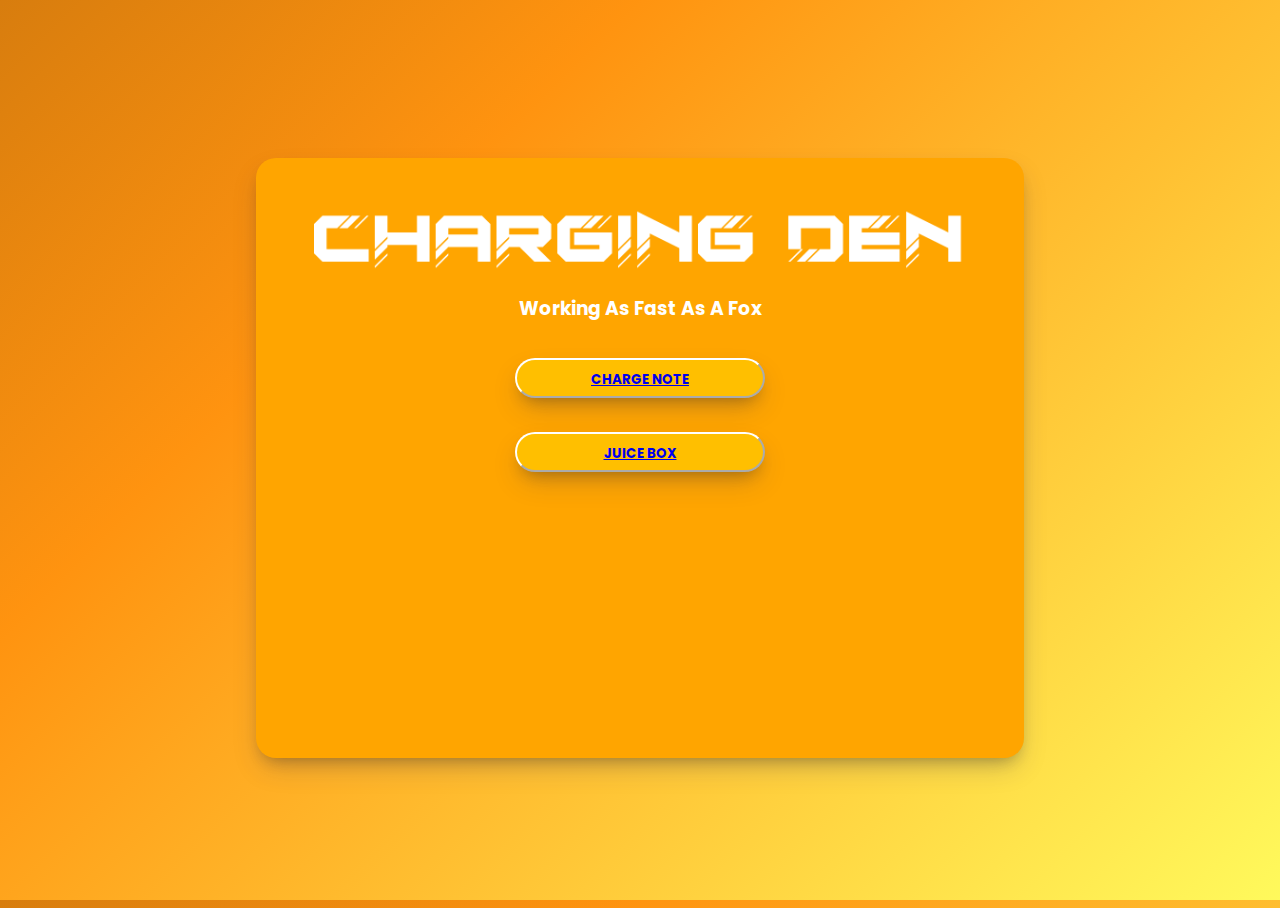
<file: index.html>
<!DOCTYPE html>
<html lang="en">
<head>
    <meta charset="UTF-8">
    <meta http-equiv="X-UA-Compatible" content="IE=edge">
    <meta name="viewport" content="width=device-width, initial-scale=1.0">
    <link rel="preconnect" href="https://fonts.googleapis.com">
    <link rel="preconnect" href="https://fonts.gstatic.com" crossorigin>
    <link href="https://fonts.googleapis.com/css2?family=Poppins:wght@400;700&display=swap" rel="stylesheet">
    <link rel="stylesheet" href="./ChargeNote.css">
    <link rel="icon" type="image/x-icon" href="//theme.zdassets.com/theme_assets/2366689/65ce14aa1bfe3e396438087efb68f4e603430da0.png">
    
    <title>Charging Den</title>
</head>
<body>

    <div class="container">
        <header id="intro" class="center">
            <img src="Assets/ChargeDen.png" width="500">
            <h3 style="color: rgb(255, 255, 255); margin: 2% 0 0 0;">Working As Fast As A Fox</h3>
        <Div>
            <button style="margin: 5% 0 0 0;">
            <a href="./Src/ChargeNote.html">Charge Note</a>
            </button>
        </Div>
        <div>
            <button style="margin: 5% 0 0 0;">
                <a href="./Src/JuiceBox.html">Juice Box</a>
                </button>
        </div>
        </header>
    
    
    <!-- JS Script inclusion -->
    <script src="./ChargeNote.js"></script>
</body>
</html>
</file>
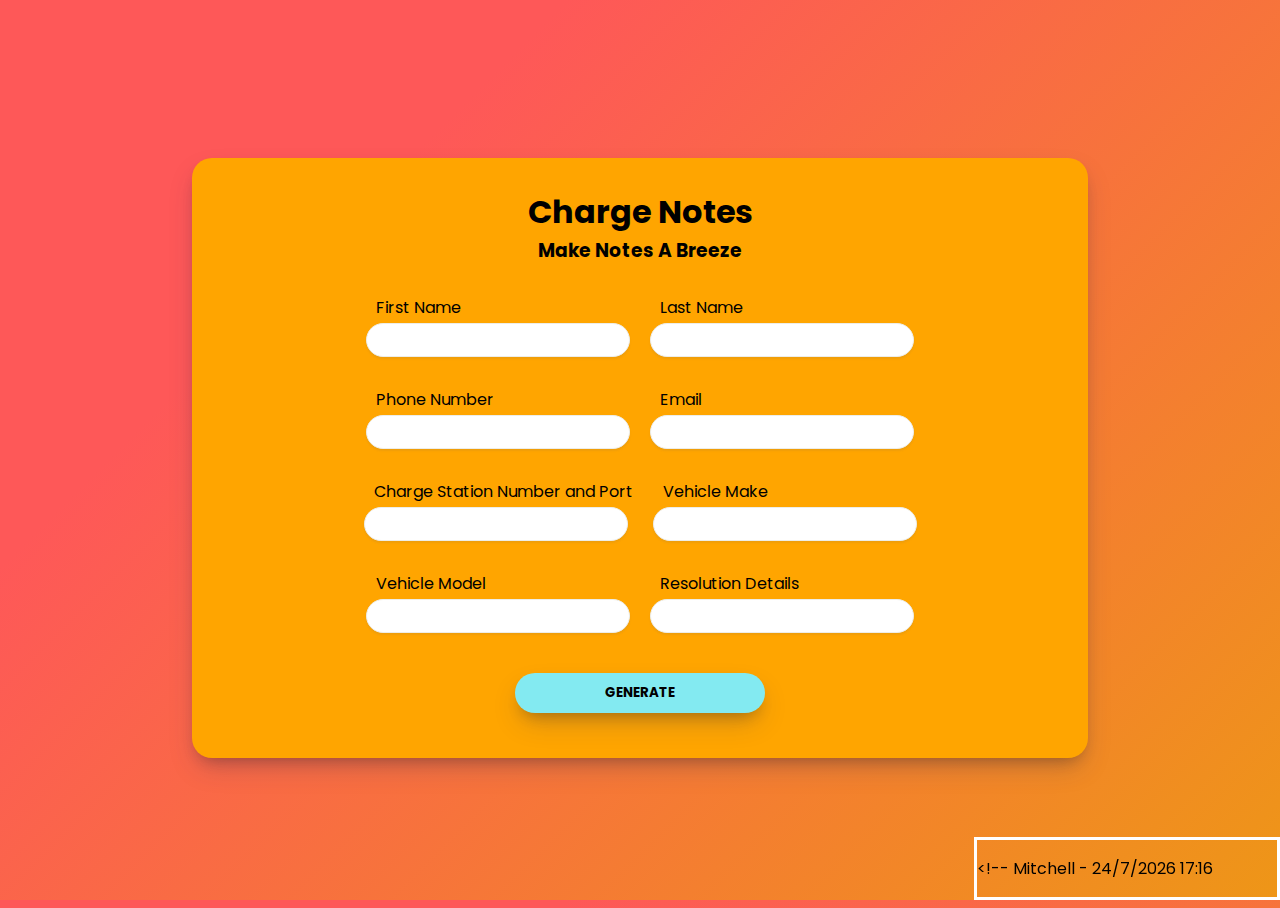
<file: Src/Index.html>
<!DOCTYPE html>
<html lang="en">
<head>
    <meta charset="UTF-8">
    <meta http-equiv="X-UA-Compatible" content="IE=edge">
    <meta name="viewport" content="width=device-width, initial-scale=1.0">
    <link rel="preconnect" href="https://fonts.googleapis.com">
    <link rel="preconnect" href="https://fonts.gstatic.com" crossorigin>
    <link href="https://fonts.googleapis.com/css2?family=Poppins:wght@400;700&display=swap" rel="stylesheet">
    <link rel="stylesheet" href="./ChargeNote.css">
    <link rel="icon" type="image" href="/favicon.ico">
    
    <title>Charge Notes</title>
</head>
<body>
    <div class="container">
        <header id="intro" class="center">
            <h1 >Charge Notes</h1>
            <h3>Make Notes A Breeze</h3>
        </header>

        <main>
            <!-- Charge Notes Form Input Area -->
            <form id="chargenote-form" name="chargenote-form" onsubmit="submitchargenote(event)">
                <section id="chargenote-inputs">
                    <div class="input-group">
                        <label for="Fname">First Name</label>
                        <input type="text" id="Fname" name="Fname" required>
                    </div>
        
                    <div class="input-group">
                        <label for="Lname">Last Name</label>
                        <input type="text" id="Lname" name="Lname" required>
                    </div>
        
                    <div class="input-group">
                        <label for="PH">Phone Number</label>
                        <input type="text" id="PH" name="PH" required>
                    </div>
                    
                    <div class="input-group">
                        <label for="Email">Email</label>
                        <input type="text" id="Email" name="Email">
                    </div>
        
                    <div class="input-group">
                        <label for="Station">Charge Station Number and Port</label>
                        <input type="text" id="Station" name="Station" required>
                    </div>
        
                    <div class="input-group">
                        <label for="Cmake">Vehicle Make</label>
                        <input type="text" id="Cmake" name="Cmake" required>
                    </div>
        
                    <div class="input-group">
                        <label for="Cmod">Vehicle Model</label>
                        <input type="text" id="Cmod" name="Cmod" required>
                    </div>
                    
                    <div class="input-group">
                        <label for="Res">Resolution Details</label>
                        <input type="text" id="Res" name="Res" required>
                    </div>
        
                </section>
                <section id="chargenote-submit">
                    <button type="submit">
                        Generate
                    </button>
                </section>
            </form>
	<div class="fixed"><p id="p1"></p></div>

            <section id="completed-chargenote" class="hide"></section>
        </main>
    </div>
    
    
    <!-- JS Script inclusion -->
    <script src="./ChargeNote.js"></script>
</body>
</html>
</file>
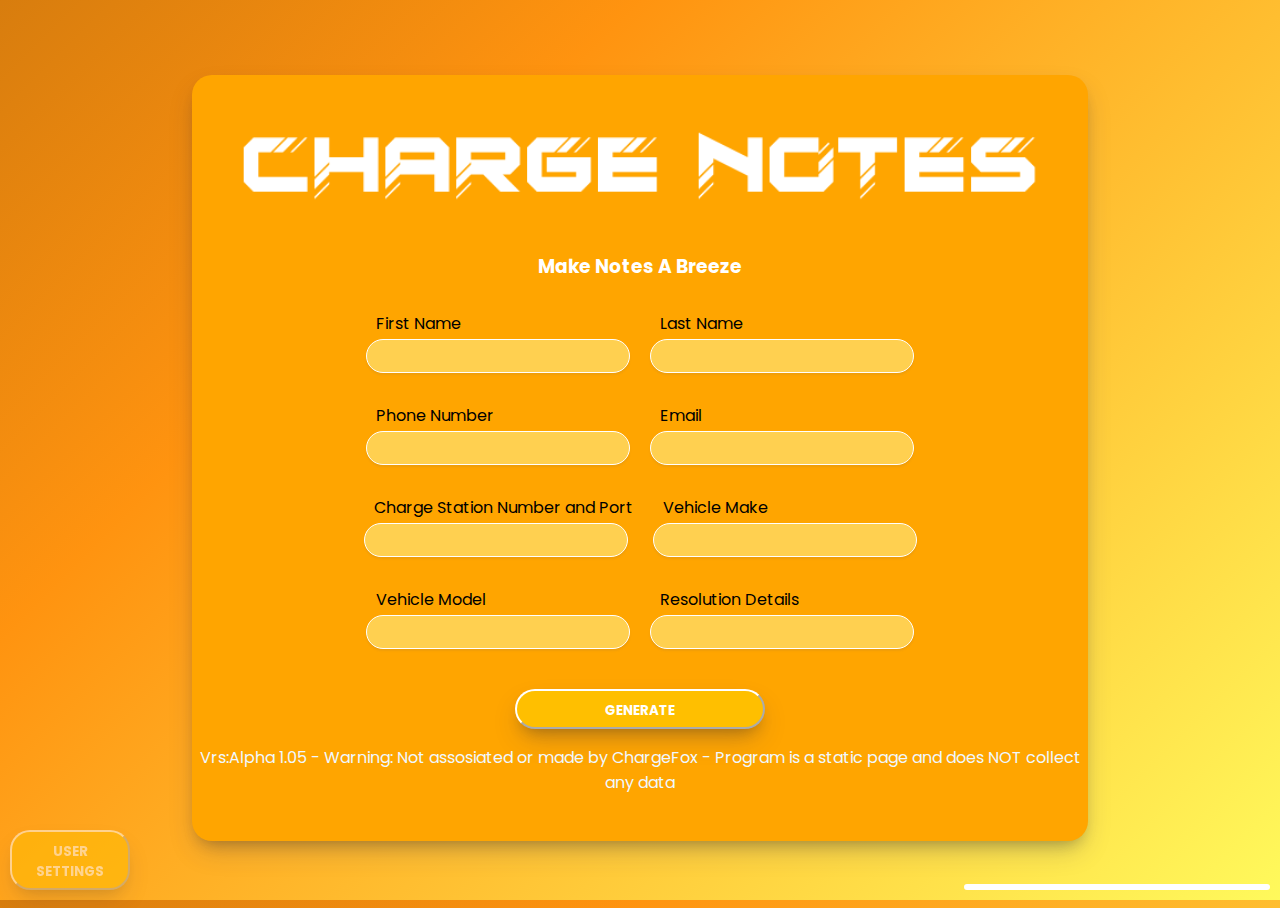
<file: ChargeNote.html>
<!DOCTYPE html>
<html lang="en">
<head>
    <meta charset="UTF-8">
    <meta http-equiv="X-UA-Compatible" content="IE=edge">
    <meta name="viewport" content="width=device-width, initial-scale=1.0">
    <link rel="preconnect" href="https://fonts.googleapis.com">
    <link rel="preconnect" href="https://fonts.gstatic.com" crossorigin>
    <link href="https://fonts.googleapis.com/css2?family=Poppins:wght@400;700&display=swap" rel="stylesheet">
    <link rel="stylesheet" href="./ChargeNote.css">
    <link rel="icon" type="image/x-icon" href="//theme.zdassets.com/theme_assets/2366689/65ce14aa1bfe3e396438087efb68f4e603430da0.png">
    
    <title>Charge Notes</title>
</head>
<body>
    <button id="nameButton" class="nameButton">User Settings</button>
    <div id="nameCard" class="nameCard" style="display: none;">
        <div>
          <label for="nameInput">Enter your name:</label>
          <input type="text" id="nameInput" />
          <div class="UserButtons">
                <button id="saveNameButton">Save</button>
                <button id="cancelNameButton">Cancel</button>
          </div>

        </div>
      </div>
    <div class="container">
        <header id="intro" class="center">
            <img src="/Src/Chargenotes.png" width="500">
            <h3 style="color: rgb(255, 255, 255); margin: 5% 0 0 0;">Make Notes A Breeze</h3>
        </header>

        <main>
            <!-- Charge Notes Form Input Area -->
            <form id="chargenote-form" name="chargenote-form" onsubmit="submitchargenote(event)">
                <section id="chargenote-inputs">
                    <div class="input-group">
                        <label for="Fname">First Name</label>
                        <input type="text" id="Fname" name="Fname" required>
                    </div>
        
                    <div class="input-group">
                        <label for="Lname">Last Name</label>
                        <input type="text" id="Lname" name="Lname" required>
                    </div>
        
                    <div class="input-group">
                        <label for="PH">Phone Number</label>
                        <input type="text" id="PH" name="PH" required>
                    </div>
                    
                    <div class="input-group">
                        <label for="Email">Email</label>
                        <input type="text" id="Email" name="Email">
                    </div>
        
                    <div class="input-group">
                        <label for="Station">Charge Station Number and Port</label>
                        <input type="text" id="Station" name="Station" required>
                    </div>
        
                    <div class="input-group">
                        <label for="Cmake">Vehicle Make</label>
                        <input type="text" id="Cmake" name="Cmake" required>
                    </div>
        
                    <div class="input-group">
                        <label for="Cmod">Vehicle Model</label>
                        <input type="text" id="Cmod" name="Cmod" required>
                    </div>
                    
                    <div class="input-group">
                        <label for="Res">Resolution Details</label>
                        <input type="text" id="Res" name="Res" required>
                    </div>
        
                </section>
                <section id="chargenote-submit">
                    <button type="submit">
                        Generate
                    </button>
                </section>
                <p style="color: aliceblue;"class='center'>Vrs:Alpha 1.05 - Warning: Not assosiated or made by ChargeFox - Program is a static page and does NOT collect any data</p>
            </form>
            <div class="fixed"><b><span id="date"></span><span id="time"></span></b></div>
            <section id="completed-chargenote" class="hide"><button id="copyToClipboardButton" onclick="copyToClipboard()">Copy to Clipboard</button></section>
        </main>
    
    
    <!-- JS Script inclusion -->
    <script src="./ChargeNote.js"></script>
</body>
</html>
</file>
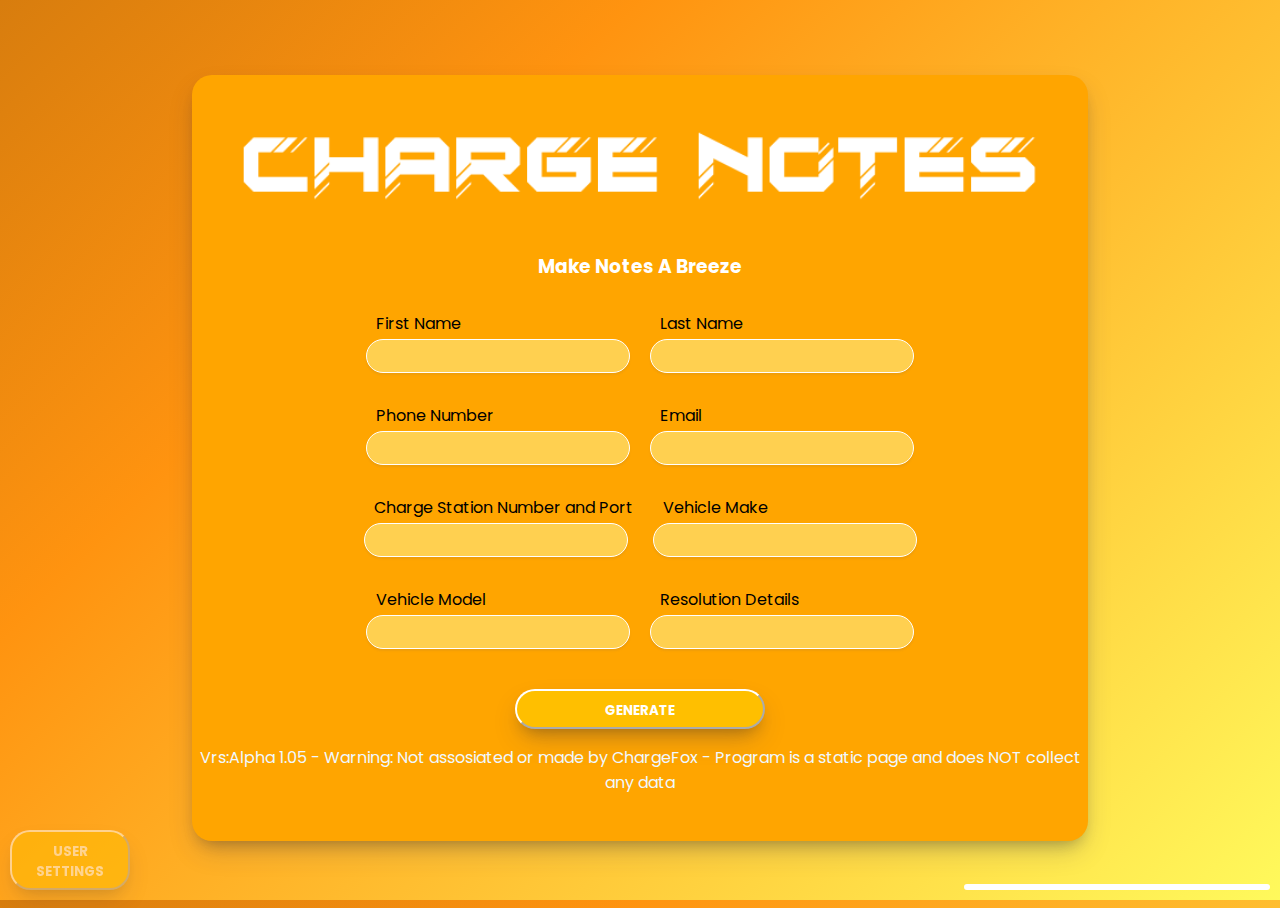
<file: Src/ChargeNote.html>
<!DOCTYPE html>
<html lang="en">
<head>
    <meta charset="UTF-8">
    <meta http-equiv="X-UA-Compatible" content="IE=edge">
    <meta name="viewport" content="width=device-width, initial-scale=1.0">
    <link rel="preconnect" href="https://fonts.googleapis.com">
    <link rel="preconnect" href="https://fonts.gstatic.com" crossorigin>
    <link href="https://fonts.googleapis.com/css2?family=Poppins:wght@400;700&display=swap" rel="stylesheet">
    <link rel="stylesheet" href="../ChargeNote.css">
    <link rel="icon" type="image/x-icon" href="//theme.zdassets.com/theme_assets/2366689/65ce14aa1bfe3e396438087efb68f4e603430da0.png">
    
    <title>Charge Notes</title>
</head>
<body>
    <button id="nameButton" class="nameButton">User Settings</button>
    <div id="nameCard" class="nameCard" style="display: none;">
        <div>
          <label for="nameInput">Enter your name:</label>
          <input type="text" id="nameInput" />
          <div class="UserButtons">
                <button id="saveNameButton">Save</button>
                <button id="cancelNameButton">Cancel</button>
                <button id="nameButton" class="nameButton"> <a href="../index.html">HOME</a></button>
          </div>

        </div>
      </div>
    <div class="container">
        <header id="intro" class="center">
            <img src="../Assets/Chargenotes.png" width="500">
            <h3 style="color: rgb(255, 255, 255); margin: 5% 0 0 0;">Make Notes A Breeze</h3>
        </header>

        <main>
            <!-- Charge Notes Form Input Area -->
            <form id="chargenote-form" name="chargenote-form" onsubmit="submitchargenote(event)">
                <section id="chargenote-inputs">
                    <div class="input-group">
                        <label for="Fname">First Name</label>
                        <input type="text" id="Fname" name="Fname" required>
                    </div>
        
                    <div class="input-group">
                        <label for="Lname">Last Name</label>
                        <input type="text" id="Lname" name="Lname" required>
                    </div>
        
                    <div class="input-group">
                        <label for="PH">Phone Number</label>
                        <input type="text" id="PH" name="PH" required>
                    </div>
                    
                    <div class="input-group">
                        <label for="Email">Email</label>
                        <input type="text" id="Email" name="Email">
                    </div>
        
                    <div class="input-group">
                        <label for="Station">Charge Station Number and Port</label>
                        <input type="text" id="Station" name="Station" required>
                    </div>
        
                    <div class="input-group">
                        <label for="Cmake">Vehicle Make</label>
                        <input type="text" id="Cmake" name="Cmake" required>
                    </div>
        
                    <div class="input-group">
                        <label for="Cmod">Vehicle Model</label>
                        <input type="text" id="Cmod" name="Cmod" required>
                    </div>
                    
                    <div class="input-group">
                        <label for="Res">Resolution Details</label>
                        <input type="text" id="Res" name="Res" required>
                    </div>
        
                </section>
                <section id="chargenote-submit">
                    <button type="submit">
                        Generate
                    </button>
                </section>
                <p style="color: aliceblue;"class='center'>Vrs:Alpha 1.05 - Warning: Not assosiated or made by ChargeFox - Program is a static page and does NOT collect any data</p>
            </form>
            <div class="fixed"><b><span id="date"></span><span id="time"></span></b></div>
            <section id="completed-chargenote" class="hide"><button id="copyToClipboardButton" onclick="copyToClipboard()">Copy to Clipboard</button></section>
        </main>
    
    
    <!-- JS Script inclusion -->
    <script src="../ChargeNote.js"></script>
</body>
</html>
</file>
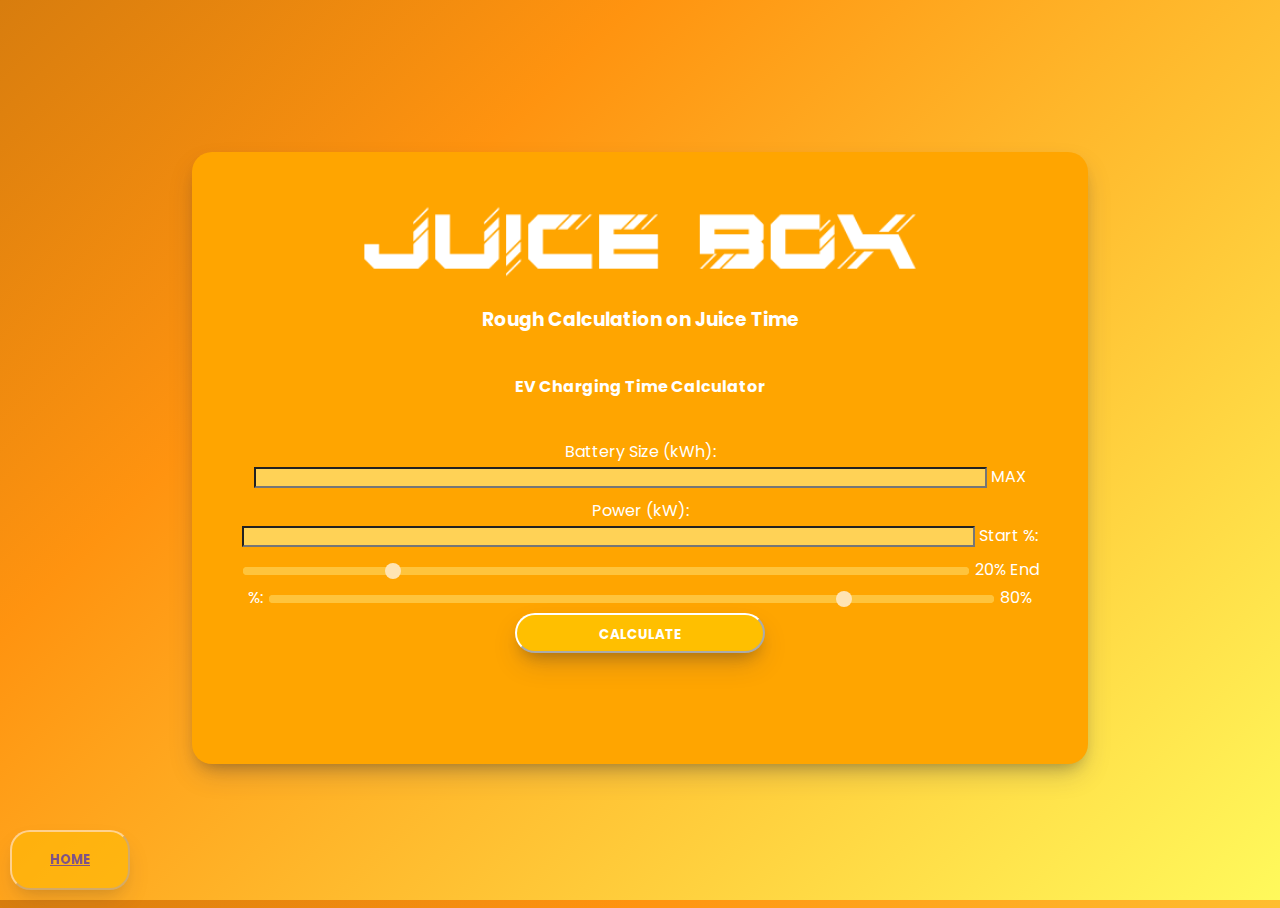
<file: Src/JuiceBox.html>
<!DOCTYPE html>
<html lang="en">
<head>
    <meta charset="UTF-8">
    <meta http-equiv="X-UA-Compatible" content="IE=edge">
    <meta name="viewport" content="width=device-width, initial-scale=1.0">
    <link rel="preconnect" href="https://fonts.googleapis.com">
    <link rel="preconnect" href="https://fonts.gstatic.com" crossorigin>
    <link href="https://fonts.googleapis.com/css2?family=Poppins:wght@400;700&display=swap" rel="stylesheet">
    <link rel="stylesheet" href="../ChargeNote.css">
    <link rel="stylesheet" href="./JuiceBox.css">
    <link rel="icon" type="image/x-icon" href="//theme.zdassets.com/theme_assets/2366689/65ce14aa1bfe3e396438087efb68f4e603430da0.png">
    
    <title>Juice Box</title>
</head>
<body>

    <div class="container">
        <header id="intro" class="center">
            <img src="../Assets/JuiceBox.png" width="500">
            <h3 style="color: rgb(255, 255, 255); margin: 2% 0 0 0;">Rough Calculation on Juice Time</h3>
            <h4>EV Charging Time Calculator</h4>
            <div class="Calc" style="margin-top: 5%;">
                <label for="batterySize">Battery Size (kWh):</label>
                <input type="number" id="batterySize" min="0" step="1">
                
                <label for="chargerPower">MAX Power (kW):</label>
                <input type="number" id="chargerPower" min="0" step="0.1">
              
                <label for="startPercentage">Start %:</label>
                <input type="range" id="startPercentage" min="0" max="100" step="1" value="20">
                <span id="startPercentageDisplay">20%</span>
              
                <label for="chargedPercentage">End %:</label>
                <input type="range" id="chargedPercentage" min="0" max="100" step="1" value="80">
                <span id="chargedPercentageDisplay">80%</span>
              
                <button onclick="calculateChargingTime()">Calculate</button>
                <p id="chargingTimeResult"></p>
            </div>

        <Div>

        </Div>
        <div></div>
        </header>
        <button id="nameButton" class="nameButton"> <a href="../index">HOME</a></button>
    
    <!-- JS Script inclusion -->
    <script src="./JuiceBox.js"></script>
</body>
</html>
</file>
<file: ChargeNote.css>
html{
    height: 100%;
}

body{
    height: 100%;
    overflow-y: hidden;
    background: #FFA500;
    background: linear-gradient(135deg, hsla(33, 88%, 45%, 1) 0%, hsla(33, 100%, 53%, 1) 29%, hsla(42, 100%, 60%, 1) 62%, hsla(58, 100%, 68%, 1) 100%);

    font-family: 'Poppins', sans-serif;
    display: flex;
    align-items: center;
}

.container{
    margin: 0 auto;
    min-width: 60vw;
    max-width: 70vw;
    min-height: 60vh;
    max-height: 90vh;
    padding: 30px 0;
    background-color: #FFA500;
    border-radius: 20px;
    box-shadow: rgba(50, 50, 93, 0.25) 0px 13px 27px -5px, rgba(0, 0, 0, 0.3) 0px 8px 16px -8px;
    overflow-y: auto;
}

h1, h2, h3{
    margin: 0;
}

#intro{
    padding: 0 5%;
}

form section{
    display: flex;
    flex-direction: row;
    flex-wrap: wrap;
    justify-content: center;
    padding: 0 5%;
    margin-top: 20px;
}

.input-group {
    display: flex;
    flex-direction: column;
    margin: 10px;
}

.input-group label{
    padding-left: 10px;
}

.input-group input[type="text"] {
    height: 30px;
    width: 250px;
    border: 1px solid #ffffff;
    background-color: #ffd050;
    border-radius: 20px;
    box-shadow: rgba(99, 99, 99, 0.1) 0px 2px 2px 0px;
    padding-left: 10px;
    margin: 3px 0 10px;
}

.center{
    text-align: center;
}


button, 
#chargenote-reset {
    height: 40px;
    width: 250px;
    background-color: #ffbf00;
    color: #ffffff;
    border-color: #ffffff;
    border-width: 2px;
    border-radius: 20px;
    padding: 10px;
    box-shadow: rgba(50, 50, 93, 0.25) 0px 13px 27px -5px, rgba(0, 0, 0, 0.3) 0px 8px 16px -8px;
    text-transform: uppercase;
    font-weight: 700;
    font-family: 'Poppins', sans-serif;
}

button:hover, 
#chargenote-reset:hover {
    height: 40px;
    width: 250px;
    background-color: #fcc932;
    border-color: #ffffff;
    border-width: 2px;
    border-radius: 20px;
    padding: 10px;
    box-shadow: rgba(50, 50, 93, 0.25) 0px 13px 27px -5px, rgba(0, 0, 0, 0.3) 0px 8px 16px -8px;
    text-transform: uppercase;
    font-weight: 700;
    font-family: 'Poppins', sans-serif;
}

.button {
    height: 40px;
    width: 250px;
    background-color: #ffbf00;
    color: #ffffff;
    border-color: #ffffff;
    border-width: 2px;
    border-radius: 20px;
    padding: 10px;
    box-shadow: rgba(50, 50, 93, 0.25) 0px 13px 27px -5px, rgba(0, 0, 0, 0.3) 0px 8px 16px -8px;
    text-transform: uppercase;
    font-weight: 700;
    font-family: 'Poppins', sans-serif;
}

.button:hover{
    height: 40px;
    width: 250px;
    background-color: #fcc932;
    border-color: #ffffff;
    border-width: 2px;
    border-radius: 20px;
    padding: 10px;
    box-shadow: rgba(50, 50, 93, 0.25) 0px 13px 27px -5px, rgba(0, 0, 0, 0.3) 0px 8px 16px -8px;
    text-transform: uppercase;
    font-weight: 700;
    font-family: 'Poppins', sans-serif;
}

.hide {
    display: none;
}

div.fixed {
  text-align: center;
  position: fixed;
  bottom: 10px;
  right: 10px;
  width: 300px;
  border: 3px solid White;
  background-color: #FFA500;
  color: white;
  border-radius: 20px;

}

#completed-chargenote{
    padding: 0 5%;
    margin-top: 15px;
    text-align: center;
    font-size: 1.5em;
    line-height: 2;
}

.inserted-text{
    border-bottom: 3px solid FFA500;
    font-weight: 700;
    background-color: #ffd050;
    padding: 0 5px;
    margin: 0 5px;
}


@media only screen and (max-width: 600px) {
    h2{
        font-size: 1em;
        margin-top: 5px;
    }
    .container{
        max-width: 100%;
        max-height: 85vh;
    }

    .input-group {
        margin: 5px;
    }

    #completed-story{
        font-size: .75em;
    }
}



/* //// !User Name Settings! //// */ 
/*Includes the corner left settings button and the contents inside the pop up
*/
        /*Corner left button*/
    #nameButton {
        opacity: .5; /*Set to transparent*/
        position: fixed;
        text-align: center;
        bottom: 10px;
        left: 10px;
        width: 120px; /* Set the desired width for the button */
        height: 60px; /* Set the desired height for the button */
    }
        /*The overlay of the setting page*/
    #nameCard {
        display: none;
        position: fixed;
        top: 0;
        left: 0;
        width: 100%;
        height: 100%;
        background-color: rgba(0, 0, 0, 0.5); /* Optional: add a semi-transparent background */
        align-items: center;
        justify-content: center;
        display: flex;
    }

    /* Center the inner content using Flexbox */
    #nameCard > div {
        background-color: #FFA500;
        padding: 20px;
        border: 2px solid #ffffff;
        box-shadow: 0 2px 5px rgba(0, 0, 0, 0.1);
        text-align: center; /* Center the text content inside the div */
        margin-bottom: 10px;
        border-bottom-left-radius: 5%;
        border-bottom-right-radius: 5%;
    }

    #nameCard button {
        margin: 15px;
    }

    #nameCard input[type="text"] {
        height: 30px;
        width: 250px;
        border: 1px solid #ffffff;
        background-color: #ffd050;
        border-radius: 20px;
        box-shadow: rgba(99, 99, 99, 0.1) 0px 2px 2px 0px;
        padding-left: 10px;
        margin: 3px 0 10px;
    }



/* //// Scroll Bar Stuffs //// */

        /* Hide the default scrollbar */
     ::-webkit-scrollbar {
        width: 0;
        background: transparent;
    }
  
    /* Style the scrollbar thumb (draggable part) as needed (Set To Hidden) */
    ::-webkit-scrollbar-thumb {
        background: transparent;
    }
  
    /* Style the scrollbar track (Set to Hidden) */
    ::-webkit-scrollbar-track {
        background: transparent;
    }


  img {
    width: 100%;
    height: auto;
    }
</file>
<file: Src/ChargeNote.css>
html{
    height: 100%;
}

body{
    height: 100%;
    overflow-y: hidden;
    background: #FFA500;
    background: linear-gradient(315deg, #ee9617 0%, #fe5858 74%);

    font-family: 'Poppins', sans-serif;
    display: flex;
    align-items: center;
}

.container{
    margin: 0 auto;
    min-width: 60vw;
    max-width: 70vw;
    min-height: 60vh;
    max-height: 90vh;
    padding: 30px 0;
    background-color: #FFA500;
    border-radius: 20px;
    box-shadow: rgba(50, 50, 93, 0.25) 0px 13px 27px -5px, rgba(0, 0, 0, 0.3) 0px 8px 16px -8px;
    overflow-y: auto;
}

h1, h2, h3{
    margin: 0;
}

#intro{
    padding: 0 5%;
}

form section{
    display: flex;
    flex-direction: row;
    flex-wrap: wrap;
    justify-content: center;
    padding: 0 5%;
    margin-top: 20px;
}

.input-group {
    display: flex;
    flex-direction: column;
    margin: 10px;
}

.input-group label{
    padding-left: 10px;
}

.input-group input[type="text"] {
    height: 30px;
    width: 250px;
    border: 1px solid #edede8;
    border-radius: 20px;
    box-shadow: rgba(99, 99, 99, 0.1) 0px 2px 2px 0px;
    padding-left: 10px;
    margin: 3px 0 10px;
}

.center{
    text-align: center;
}


#chargenote-submit button, 
#chargenote-reset {
    height: 40px;
    width: 250px;
    background-color: #83eaf1;
    border-radius: 20px;
    border: none;
    padding: 10px;
    box-shadow: rgba(50, 50, 93, 0.25) 0px 13px 27px -5px, rgba(0, 0, 0, 0.3) 0px 8px 16px -8px;
    text-transform: uppercase;
    font-weight: 700;
    font-family: 'Poppins', sans-serif;
}

.hide {
    display: none;
}

div.fixed {
  position: fixed;
  bottom: 0;
  right: 0;
  width: 300px;
  border: 3px solid White;
}

#completed-chargenote{
    padding: 0 5%;
    margin-top: 15px;
    text-align: center;
    font-size: 1.5em;
    line-height: 2;
}

.inserted-text{
    border-bottom: 3px solid #63A4FF;
    font-weight: 700;
    background-color: white;
    padding: 0 5px;
    margin: 0 5px;
}


@media only screen and (max-width: 600px) {
    h2{
        font-size: 1em;
        margin-top: 5px;
    }
    .container{
        max-width: 100%;
        max-height: 85vh;
    }

    .input-group {
        margin: 5px;
    }

    #completed-story{
        font-size: .75em;
    }
}
</file>
<file: Src/JuiceBox.css>
h4{
color: white;
margin: 5% 0 2% 0;
}

body {
    color: white;
  }
  input[type="number"], input[type="range"] {
    width: 90%;
    margin-bottom: 10px;
    background-color: #ffd256;
  }



  #chargingTimeResult {
    font-size: larger;
    font-weight: bolder;
    margin-top: 10%;
    color: white;


  }

  #chargerPower{
    color: white;


  }

  #batterySize{
    color: white;

  }

  input[type="range"] {
    appearance: none;
    width: 90%;
    height: 8px;
    border-radius: 5px;
    background: #ffd050;
    outline: none;
    opacity: 0.7;
    -webkit-transition: opacity 0.2s;
    transition: opacity 0.2s;
  }

  input[type="range"]::-webkit-slider-runnable-track {
    height: 8px;
    border-radius: 5px;
    background: #ffd256;
  }
  
  input[type="range"]::-moz-range-track {
    height: 8px;
    border-radius: 5px;
    background: #fff;
  }
  
  input[type="range"]::-webkit-slider-thumb {
    -webkit-appearance: none;
    width: 16px;
    height: 16px;
    border-radius: 100%;
    background: #fff;
    margin-top: -4px; /* Adjust the position to center vertically */
    cursor: pointer;
  }
  
  input[type="range"]::-moz-range-thumb {
    width: 16px;
    height: 16px;
    border-radius: 50%;
    background: #fff;
    cursor: pointer;
    margin-top: -4px; /* Adjust the position to center vertically */
  }
  
  input[type="range"]:hover {
    opacity: 1;
  }
</file>
